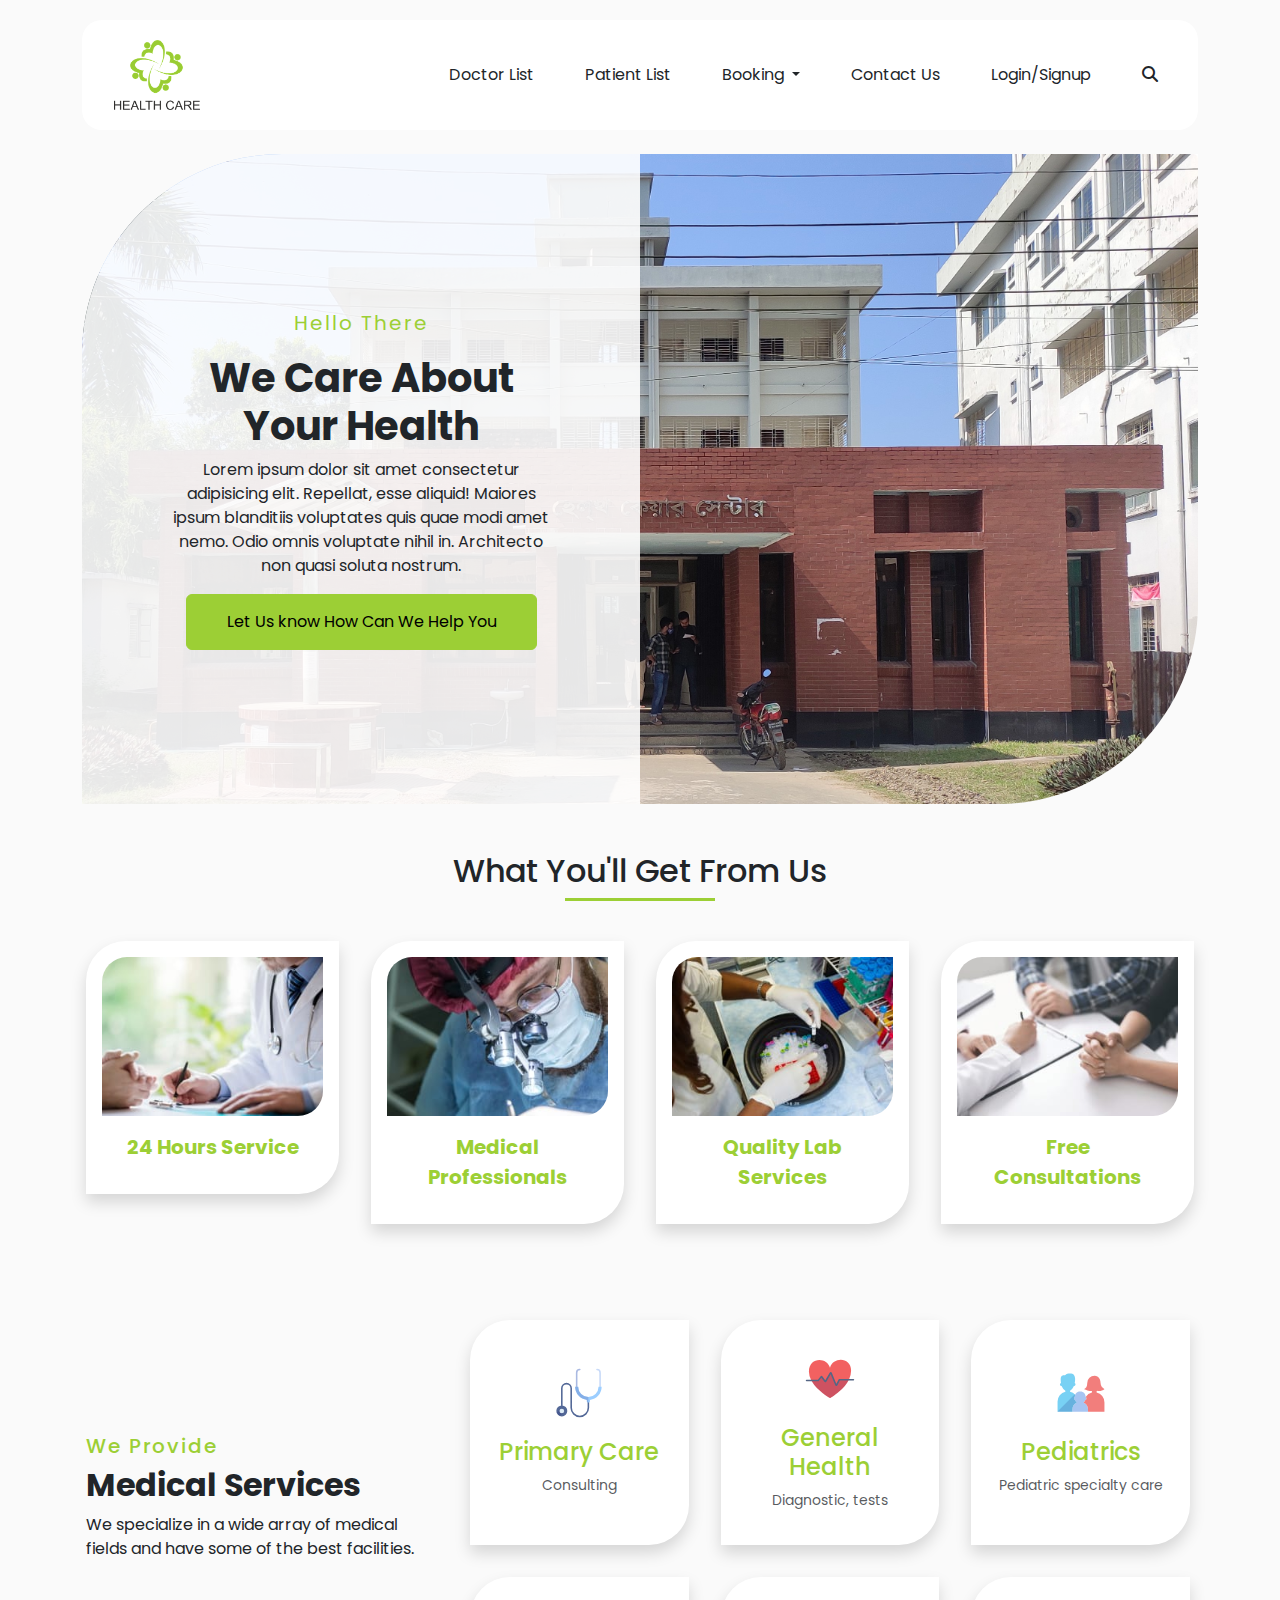
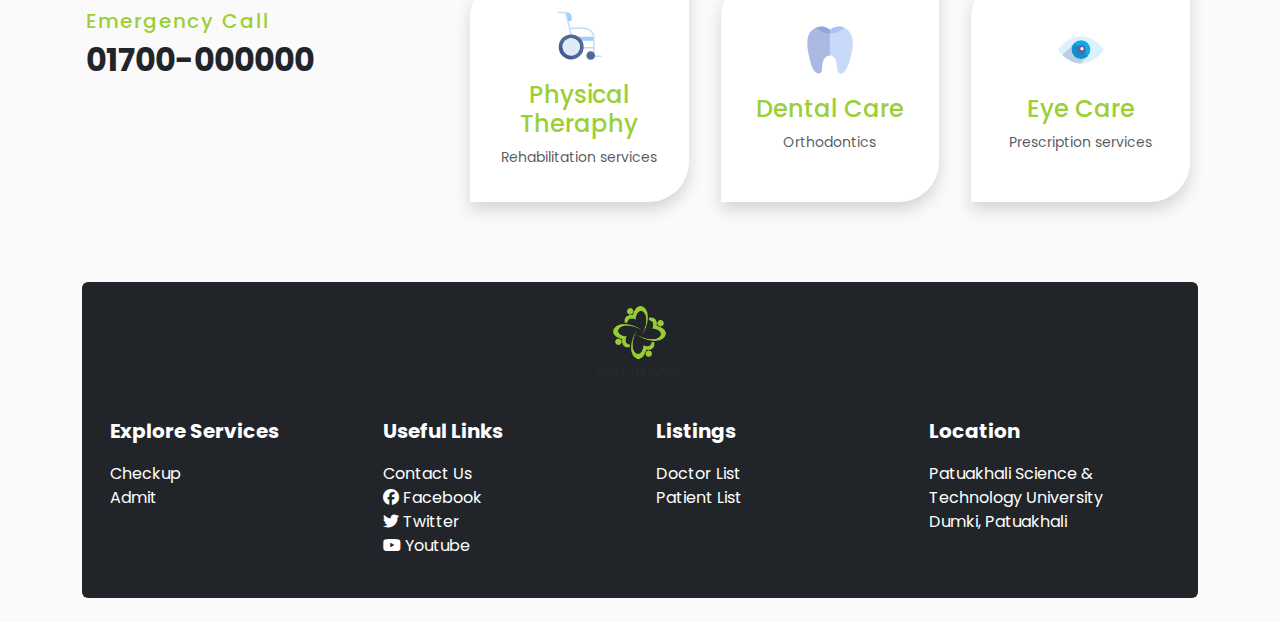
<file: index.html>
<!doctype html>
<html lang="en">
  <head>
    <!-- Required meta tags -->
    <meta charset="utf-8">
    <meta name="viewport" content="width=device-width, initial-scale=1">

    <!-- Bootstrap CSS -->
    <link href="https://cdn.jsdelivr.net/npm/bootstrap@5.1.3/dist/css/bootstrap.min.css" rel="stylesheet">

    <!-- google fonts -->
    <link href="https://fonts.googleapis.com/css2?family=Poppins:wght@400;500;600;700;800;900&display=swap" rel="stylesheet">

    <!-- fontawesome -->
    <link rel="stylesheet" href="https://cdnjs.cloudflare.com/ajax/libs/font-awesome/6.1.1/css/all.min.css">

    <!-- style css -->
    <link rel="stylesheet" href="css/style.css">

    <title>Hello, world!</title>
  </head>
  <body>
    

    <!-- topbar -->
    <section class="topBar">
        <div class="container">
            <nav class="navbar navbar-expand-lg navbar-light bg-transparent">
                <div class="container-fluid">
                  <a class="navbar-brand" href="index.html">
                    <img src="img/logo.png" class="img-fluid logo" alt="">
                  </a>
                  <button class="navbar-toggler" type="button" data-bs-toggle="collapse" data-bs-target="#navbarSupportedContent" aria-controls="navbarSupportedContent" aria-expanded="false" aria-label="Toggle navigation">
                    <span class="navbar-toggler-icon"></span>
                  </button>
                  <div class="collapse navbar-collapse" id="navbarSupportedContent">
                    <ul class="navbar-nav ms-auto mb-2 mb-lg-0">
                      
                      <li class="nav-item">
                        <a class="nav-link text-dark" href="dr-list.php">
                            Doctor List
                        </a>
                      </li>
                      <li class="nav-item">
                        <a class="nav-link text-dark" href="patient-list.php">
                            Patient List
                        </a>
                      </li>
                      <li class="nav-item dropdown">
                        <a class="nav-link dropdown-toggle text-dark" href="#" id="navbarDropdown" role="button" data-bs-toggle="dropdown" aria-expanded="false">
                          Booking
                        </a>
                        <ul class="dropdown-menu" aria-labelledby="navbarDropdown">
                          <li><a class="dropdown-item" href="checkup.html">Regular Checkup</a></li>
                          <li><a class="dropdown-item" href="admit.html">Admit</a></li>
                        </ul>
                      </li>
                      <li class="nav-item">
                        <a class="nav-link text-dark" href="contact.html">
                         Contact Us
                        </a>
                      </li>
                      <li class="nav-item">
                        <a class="nav-link text-dark" href="login-signup.html">
                         Login/Signup
                        </a>
                      </li>
                      <li class="nav-item">
                        <a class="nav-link text-dark" href="search.html">
                         <i class="fa fa-search"></i>
                        </a>
                      </li>
                    </ul>
                  </div>
                </div>
              </nav>
        </div>
    </section>
    <!-- topbar -->


    <!-- hero -->
    <section class="hero py-4">
        <div class="container">
            <div class="card border-0 hc-card position-relative">
                <img src="img/hc.jpg" class="img-fluid card-img-top" alt="">
                <div class="card-body">
                    <p class="ls-2 fs-20 text-success">Hello There</p>
                    <h1 class="fw-bold">
                        We Care About Your Health
                    </h1>
                    <p>
                        Lorem ipsum dolor sit amet consectetur adipisicing elit. Repellat, esse aliquid! Maiores ipsum blanditiis voluptates quis quae modi amet nemo. Odio omnis voluptate nihil in. Architecto non quasi soluta nostrum.
                    </p>
                    <a href="" class="btn btn-success">
                        Let Us know How Can We Help You
                    </a>
                </div>
            </div>
        </div>
    </section>
    <!-- hero -->

    <!-- get -->
    <section class="get py-4">
        <div class="container">
            <div class="text-center">
                <h2>
                    What You'll Get From Us
                </h2>
                <div class="line"></div>

                <div class="row mt-4">
                    <div class="col-md-3 col-6 p-3">
                        <div class="card border-0 shadow rounded">
                            <div class="card-body">
                                <img src="img/s1.jpg" class="img-fluid" alt="">
                                <div class="p-3">
                                    <div class="text-success fw-bold fs-20">
                                        24 Hours Service
                                    </div>
                                </div>
                            </div>
                        </div>
                    </div>
                    <div class="col-md-3 col-6 p-3">
                        <div class="card border-0 shadow rounded">
                            <div class="card-body">
                                <img src="img/s2.jpg" class="img-fluid" alt="">
                                <div class="p-3">
                                    <div class="text-success fw-bold fs-20">
                                        Medical Professionals
                                    </div>
                                </div>
                            </div>
                        </div>
                    </div>
                    <div class="col-md-3 col-6 p-3">
                        <div class="card border-0 shadow rounded">
                            <div class="card-body">
                                <img src="img/s3.jpg" class="img-fluid" alt="">
                                <div class="p-3">
                                    <div class="text-success fw-bold fs-20">
                                        Quality Lab Services
                                    </div>
                                </div>
                            </div>
                        </div>
                    </div>
                    <div class="col-md-3 col-6 p-3">
                        <div class="card border-0 shadow rounded">
                            <div class="card-body">
                                <img src="img/s4.jpg" class="img-fluid" alt="">
                                <div class="p-3">
                                    <div class="text-success fw-bold fs-20">
                                        Free Consultations
                                    </div>
                                </div>
                            </div>
                        </div>
                    </div>
                </div>
            </div>
        </div>
    </section>
    <!-- get -->

    <!-- we offer -->
    <section class="weOffer py-4">
        <div class="container">
            <div class="row">
                <div class="col-md-4 p-3 m-auto">
                    <h3 class="ls-2 text-success fs-20">We Provide</h3>
                    <h2 class="fw-bold">Medical Services</h2>
                    <p>
                        We specialize in a wide array of medical fields and have some of the best facilities.
                    </p>

                    <div class="mt-5">
                        <h3 class="ls-2 text-success fs-20">Emergency Call</h3>
                        <a href="tel:01700-000000" class="text-dark text-decoration-none">
                            <h2 class="fw-bold">01700-000000</h2>
                        </a>
                    </div>
                </div>
                <div class="col-md-8 p-3 m-auto">
                    <div class="row">
                        <div class="col-md-4 p-3">
                            <div class="card border-0 shadow rounded h-100">
                                <div class="card-body p-4">
                                    <div class="text-center">
                                        <svg xmlns="http://www.w3.org/2000/svg" viewBox="0 0 64 64"><path data-name="layer2" d="M33 63a12.013 12.013 0 01-12-12V26a5 5 0 00-10 0v22a1 1 0 01-2 0V26a7 7 0 0114 0v25a10 10 0 0020 0v-7a1 1 0 012 0v7a12.013 12.013 0 01-12 12z" fill="#536897"></path><path data-name="layer4" d="M59 25a1 1 0 01-1-1V6a3 3 0 00-3-3 1 1 0 010-2 5.006 5.006 0 015 5v18a1 1 0 01-1 1zm-30 0a1 1 0 01-1-1V6a5.006 5.006 0 015-5 1 1 0 010 2 3 3 0 00-3 3v18a1 1 0 01-1 1z" fill="#c8daf8"></path><path d="M29 25a1 1 0 01-1-1V6a5.006 5.006 0 015-5 1 1 0 010 2 3 3 0 00-3 3v18a1 1 0 01-1 1z" fill="#000064" data-name="opacity" opacity=".15"></path><path data-name="layer3" d="M27 24h4a13 13 0 0026 0h4a17.018 17.018 0 01-15 16.872V43a1 1 0 01-1 1h-2a1 1 0 01-1-1v-2.128A17.018 17.018 0 0127 24z" fill="#9cceff"></path><circle data-name="layer2" cx="10" cy="55" r="7" fill="#536897"></circle><path data-name="opacity" d="M31 24h-4a17.018 17.018 0 0015 16.872V43a1 1 0 001 1h1v-7a13.015 13.015 0 01-13-13zM7.878 52.879l-4.467 4.466a7.009 7.009 0 004.243 4.244l4.467-4.468z" fill="#000064" opacity=".15"></path><circle data-name="layer1" cx="10" cy="55" r="3" fill="#dcebf5"></circle></svg>

                                        <a href="" class="text-success">
                                            <h4 class="text-success">Primary Care</h4>
                                        </a>
                                        <p class="fs-14 text-muted mb-0">
                                            Consulting
                                        </p>
                                    </div>
                                </div>
                            </div>
                        </div>


                        <div class="col-md-4 p-3">
                            <div class="card border-0 shadow rounded h-100">
                                <div class="card-body p-4">
                                    <div class="text-center">
                                        <svg xmlns="http://www.w3.org/2000/svg" viewBox="0 0 64 64"><path data-name="layer2" d="M54.132 36.483c-7.756 12.074-22.054 20.059-22.054 20.059s-13.86-7.7-21.748-19.034l-2.429-4a23.93 23.93 0 01-2.9-11c0-18.961 23-19 27-5 4-14 27-14 27 4a25.552 25.552 0 01-2.644 11z" fill="#f26161"></path><path data-name="layer1" d="M62 32H44.309c-.569 0-1.083.07-1.342.581l-2.879 5.636-5.778-14.095a1.524 1.524 0 00-1.283-.957 1.493 1.493 0 00-1.4.726l-5.712 9.785-3.715-5.21a1.489 1.489 0 00-1.179-.63c-.472-.016-.915.438-1.213.809L16.519 33H2a1 1 0 000 2h14.76c.457 0 .884-.452 1.17-.81l3.024-3.9 3.783 5.234a1.454 1.454 0 001.289.6 1.513 1.513 0 001.227-.759l5.592-9.595 5.812 14.213A1.547 1.547 0 0039.99 41h.057a1.364 1.364 0 001.339-.682L44.617 34H62a1 1 0 000-2z" fill="#556685"></path><path data-name="opacity" d="M10.33 37.508c7.888 11.338 21.748 19.034 21.748 19.034s14.3-7.985 22.054-20.059L55.521 34h-10.9l-3.231 6.318a1.364 1.364 0 01-1.343.682h-.057a1.547 1.547 0 01-1.333-1.024l-5.811-14.213-5.592 9.595a1.513 1.513 0 01-1.227.759 1.454 1.454 0 01-1.289-.6l-3.783-5.234-3.024 3.9c-.287.358-.713.81-1.17.81H8.808z" fill="#000064" opacity=".15"></path></svg>

                                        <a href="" class="text-success">
                                            <h4 class="text-success">General Health</h4>
                                        </a>
                                        <p class="fs-14 text-muted mb-0">
                                            Diagnostic, tests
                                        </p>
                                    </div>
                                </div>
                            </div>
                        </div>


                        <div class="col-md-4 p-3">
                            <div class="card border-0 shadow rounded h-100">
                                <div class="card-body p-4">
                                    <div class="text-center">
                                        <svg xmlns="http://www.w3.org/2000/svg" viewBox="0 0 64 64"><path data-name="layer3" d="M35.282 44.29a7.783 7.783 0 002.287-3.355A1.976 1.976 0 0039 39a2.014 2.014 0 00-.961-1.734C37.835 33.192 35.886 30 31 30s-6.835 3.192-7.039 7.266A2.014 2.014 0 0023 39a1.976 1.976 0 001.431 1.935 7.783 7.783 0 002.287 3.355A10.021 10.021 0 0021 53.308V56h20v-2.692a10.021 10.021 0 00-5.718-9.018z" fill="#a7c5f2"></path><path data-name="layer2" d="M26.718 44.29a7.783 7.783 0 01-2.287-3.355A1.976 1.976 0 0123 39a2.014 2.014 0 01.961-1.734 10.629 10.629 0 01.581-3.072A13.036 13.036 0 0018 30.363v-1.312a8.819 8.819 0 004.038-4.4 17.382 17.382 0 00.77-1.672c.064.006.126.02.191.02a1.993 1.993 0 00.967-3.74c.826-3.617.927-7.734-.967-10.26-1.7-2.263-8.45-2.55-11 0-1 1-6-1-6 5a39.592 39.592 0 00.336 5.121A2 2 0 007 23c.062 0 .121-.013.183-.019a5.658 5.658 0 00.641 1.339l.015.018A8.918 8.918 0 0012 29.043v1.323A13.041 13.041 0 002 43v13h19v-2.692a10.021 10.021 0 015.718-9.018z" fill="#78d1f4"></path><path data-name="layer1" d="M52 31.366V29.3c.2-.094.385-.2.571-.312h.009c2.381.988 7.259.037 9.32-1.9a.1.1 0 00-.022-.158A9.541 9.541 0 0157 19c0-3.922-1.923-8.806-7.653-8.994A9.193 9.193 0 0040 19.056c-.015 4.795-1.877 6.813-3.8 7.842a.1.1 0 00.018.176c2.8.973 4.712 2.4 9.784 2.43v1.866a13.074 13.074 0 00-7.975 5.685c0 .07.013.14.017.211A2.014 2.014 0 0139 39a1.976 1.976 0 01-1.431 1.935 7.783 7.783 0 01-2.287 3.355A10.021 10.021 0 0141 53.308V56h21V44a13.041 13.041 0 00-10-12.634z" fill="#f27e7c"></path><path data-name="opacity" d="M21 53.308a10.021 10.021 0 015.718-9.018 7.783 7.783 0 01-2.287-3.355A1.976 1.976 0 0123 39a2.014 2.014 0 01.961-1.734 10.629 10.629 0 01.581-3.072c-.144-.156-.3-.3-.451-.453L2 55.823V56h19z" fill="#000064" opacity=".15"></path></svg>
                                        <a href="" class="text-success">
                                            <h4 class="text-success">Pediatrics</h4>
                                        </a>
                                        <p class="fs-14 text-muted mb-0">
                                            Pediatric specialty care​
                                        </p>
                                    </div>
                                </div>
                            </div>
                        </div>



                        <div class="col-md-4 p-3">
                            <div class="card border-0 shadow rounded h-100">
                                <div class="card-body p-4">
                                    <div class="text-center">
                                        <svg xmlns="http://www.w3.org/2000/svg" viewBox="0 0 64 64"><path data-name="layer4" d="M17.75 13h2.158a3 3 0 002.91-3.727l-.871-3.485A5 5 0 0017.1 2H15zM51 38H35.859l-4.53-5H51v5z" fill="#9cceff"></path><path data-name="layer3" d="M22 31a1 1 0 01-.969-.758L14.219 3H6a1 1 0 010-2h9.781l7.189 28.758A1 1 0 0122 31zm38 28h-8.1a1 1 0 110-2H60a1 1 0 010 2z" fill="#c8daf8"></path><path data-name="layer3" d="M51 55.017a1 1 0 01-1-1V34a11.012 11.012 0 00-11-11H20a1 1 0 010-2h19a13.015 13.015 0 0113 13v20.017a1 1 0 01-1 1z" fill="#c8daf8"></path><path data-name="layer3" d="M51 48H38a1 1 0 010-2h13a1 1 0 010 2z" fill="#c8daf8"></path><path data-name="layer2" d="M22 30a16 16 0 1016 16 16 16 0 00-16-16zm0 27a11 11 0 1111-11 11 11 0 01-11 11z" fill="#536897"></path><path data-name="layer1" d="M22 57a11 11 0 1111-11 11 11 0 01-11 11z" fill="#dcebf5"></path><circle data-name="layer2" cx="47" cy="57" r="5.5" fill="#536897"></circle><path data-name="layer1" d="M14.222 53.778a11 11 0 1115.557 0 11 11 0 01-15.557 0z" fill="#dcebf5"></path><path data-name="opacity" d="M29.777 53.777a11 11 0 11-15.554-15.554l-8.2 8.2a15.979 15.979 0 0015.555 15.556l8.2-8.2z" fill="#000064" opacity=".15"></path></svg>

                                        <a href="" class="text-success">
                                            <h4 class="text-success">Physical Theraphy</h4>
                                        </a>
                                        <p class="fs-14 text-muted mb-0">
                                            Rehabilitation services
                                        </p>
                                    </div>
                                </div>
                            </div>
                        </div>



                        <div class="col-md-4 p-3">
                            <div class="card border-0 shadow rounded h-100">
                                <div class="card-body p-4">
                                    <div class="text-center">
                                        <svg xmlns="http://www.w3.org/2000/svg" viewBox="0 0 64 64"><path data-name="layer2" d="M56.637 8.612C49.817-.1 40.1.661 31.905 6.03c-3.752-2.619-7.911-5.1-14.758-3.5C5.432 5.282 3 13.981 3 24.213 3 29.886 4.832 38.8 7.071 47.919S13.567 62 17.536 62 22 57.546 22 54c0-4 1-15 10-15 6.921 0 9 9 9 15 0 5.731 2 8 5.865 8C54.295 62 58.982 39.673 60 34s3.455-16.676-3.363-25.388z" fill="#c8daf8"></path><path data-name="layer1" d="M31.905 11.024a24.924 24.924 0 0018.078-7.741C44.234.766 37.693 2.238 31.905 6.03c-3.752-2.619-7.911-5.1-14.758-3.5a23.381 23.381 0 00-3.108.972 24.919 24.919 0 0017.866 7.522z" fill="#a7c5f2"></path><path data-name="opacity" d="M17.148 2.534C5.432 5.282 3 13.981 3 24.213 3 29.886 4.832 38.8 7.071 47.919S13.567 62 17.536 62 22 57.546 22 54c0-3.985 1-14.918 9.905-15V6.03C28.153 3.411 23.994.928 17.148 2.534z" fill="#000064" opacity=".15"></path></svg>

                                        <a href="" class="text-success">
                                            <h4 class="text-success">Dental Care</h4>
                                        </a>
                                        <p class="fs-14 text-muted mb-0">
                                            Orthodontics
                                        </p>
                                    </div>
                                </div>
                            </div>
                        </div>


                        <div class="col-md-4 p-3">
                            <div class="card border-0 shadow rounded h-100">
                                <div class="card-body p-4">
                                    <div class="text-center">
                                        <svg xmlns="http://www.w3.org/2000/svg" viewBox="0 0 64 64"><path data-name="layer4" d="M32 14.484C14.792 14.484 2.5 32 2.5 32S14.792 49.516 32 49.516 61.5 32 61.5 32 49.209 14.484 32 14.484z" fill="#dcf2fa"></path><circle data-name="layer3" cx="32" cy="31.512" r="12" fill="#12a8e9"></circle><path data-name="opacity" d="M8.2 38.422c5.031 4.823 13.065 10.654 22.74 11.061l9.6-9.6-17.1-16.773z" fill="#000064" opacity=".15"></path><circle data-name="layer2" cx="32" cy="31.512" r="6" fill="#566b97"></circle><circle data-name="layer1" cx="33.2" cy="30.311" r="2" fill="#fff"></circle></svg>

                                        <a href="" class="text-success">
                                            <h4 class="text-success">Eye Care</h4>
                                        </a>
                                        <p class="fs-14 text-muted mb-0">
                                            Prescription services​
                                        </p>
                                    </div>
                                </div>
                            </div>
                        </div>
                    </div>
                </div>
            </div>
        </div>
    </section>
    <!-- we offer -->

    <!-- footer  -->
    <section class="footer py-4">
        <div class="container">
            <div class="card border-0 bg-dark">
                <div class="card-body p-4">
                    <div class="text-center">
                        <a href="" class="">
                            <img src="img/logo.png" class="img-fluid logo" alt="">
                        </a>
                    </div>
                    <div class="row mt-4">
                        <div class="col-md-3 p-3">
                            <p class="fs-20 text-white fw-bold">
                                Explore Services
                            </p>
                            <ul class="list-unstyled m-0 p-0">
                                <li>
                                    <a href="" class="text-white">
                                        Checkup
                                    </a>
                                </li>
                                <li>
                                    <a href="" class="text-white">
                                        Admit
                                    </a>
                                </li>
                            </ul>
                        </div>
                        <div class="col-md-3 p-3">
                            <p class="fs-20 text-white fw-bold">
                                Useful Links
                            </p>
                            <ul class="list-unstyled m-0 p-0">
                                <li>
                                    <a href="" class="text-white">
                                        Contact Us
                                    </a>
                                </li>
                                <li>
                                    <a href="" class="text-white">
                                       <i class="fab fa-facebook"></i> Facebook
                                    </a>
                                </li>
                                <li>
                                    <a href="" class="text-white">
                                       <i class="fab fa-twitter"></i> Twitter
                                    </a>
                                </li>
                                <li>
                                    <a href="" class="text-white">
                                      <i class="fab fa-youtube"></i>  Youtube
                                    </a>
                                </li>
                            </ul>
                        </div>
                        <div class="col-md-3 p-3">
                            <p class="fs-20 text-white fw-bold">
                                Listings
                            </p>
                            <ul class="list-unstyled m-0 p-0">
                                <li>
                                    <a href="" class="text-white">
                                        Doctor List
                                    </a>
                                </li>
                                <li>
                                    <a href="" class="text-white">
                                        Patient List
                                    </a>
                                </li>
                            </ul>
                        </div>
                        <div class="col-md-3 p-3">
                            <p class="fs-20 text-white fw-bold">
                                Location
                            </p>
                            <ul class="list-unstyled m-0 p-0">
                                <li class="text-white">
                                    Patuakhali Science & Technology University
                                </li>
                                <li class="text-white">
                                   Dumki, Patuakhali
                                </li>
                            </ul>
                        </div>
                        
                    </div>
                </div>
            </div>
        </div>
    </section>
    <!-- footer  -->


    <!-- jQuery -->
    <script src="https://code.jquery.com/jquery-3.6.0.min.js"></script>

    <!-- Bootstrap Bundle with Popper -->
    <script src="https://cdn.jsdelivr.net/npm/bootstrap@5.1.3/dist/js/bootstrap.bundle.min.js"></script>

    <!-- main js -->
    <script src="js/main.js"></script>
  </body>
</html>
</file>
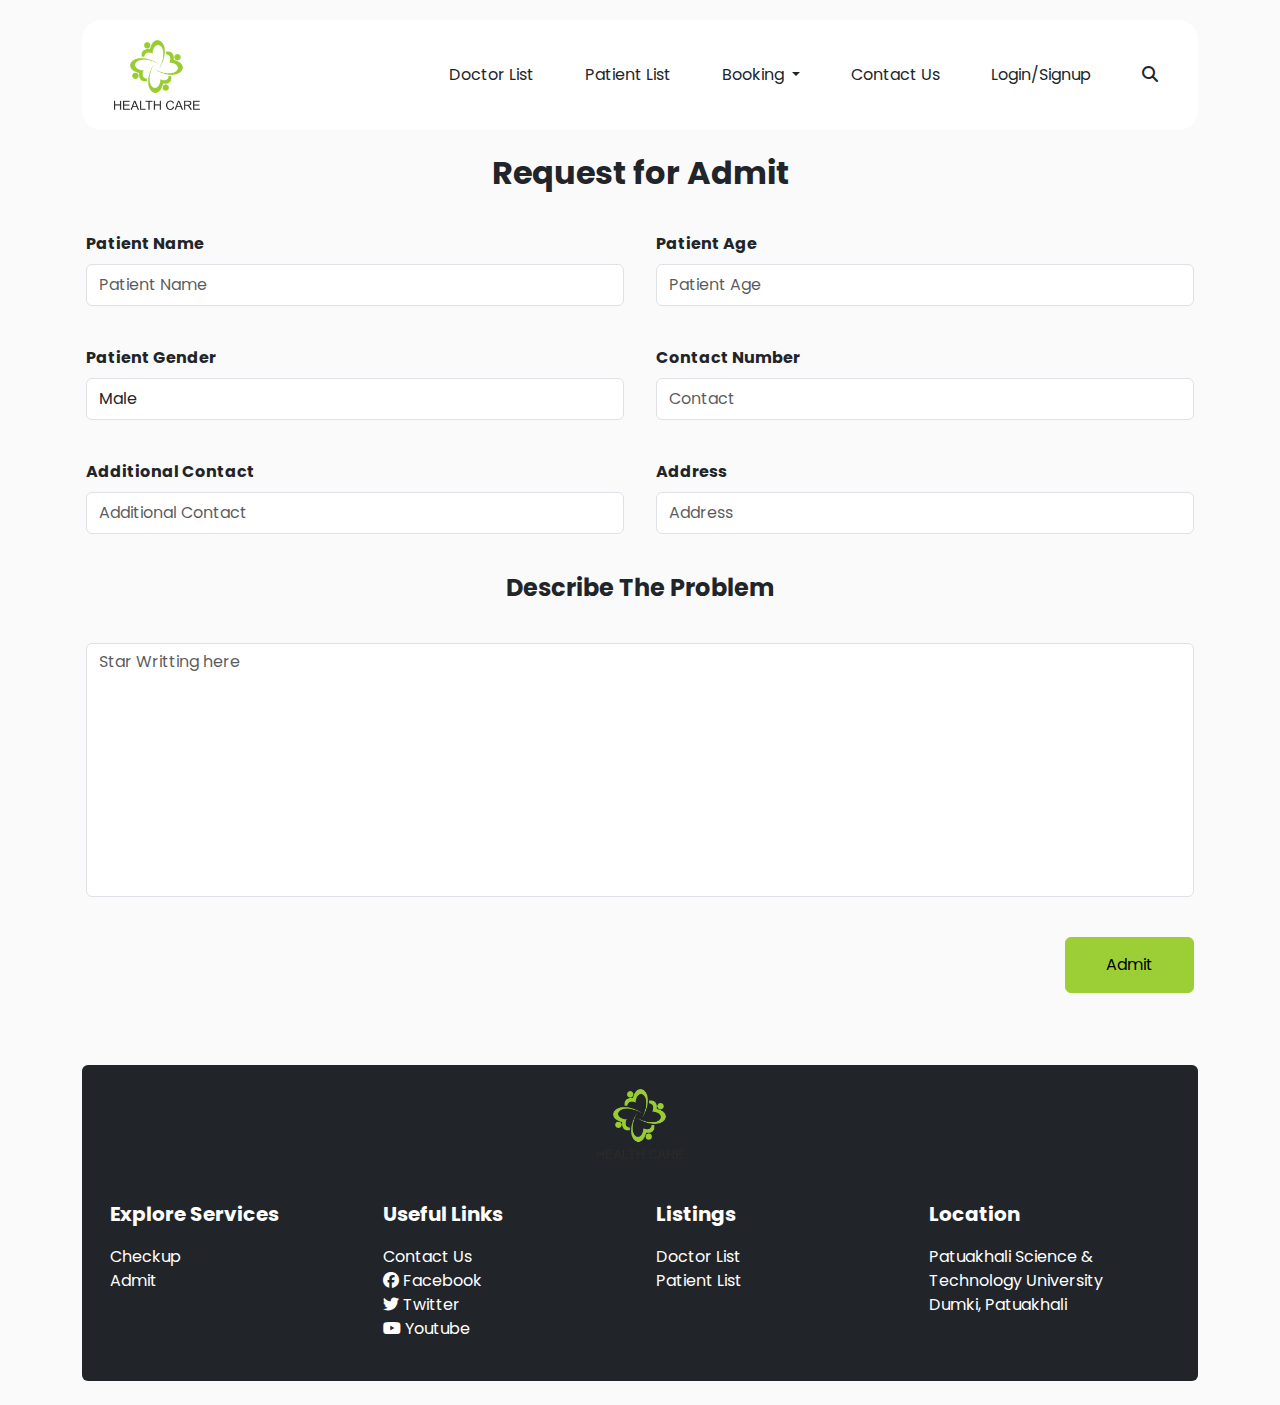
<file: admit.html>
<!doctype html>
<html lang="en">
  <head>
    <!-- Required meta tags -->
    <meta charset="utf-8">
    <meta name="viewport" content="width=device-width, initial-scale=1">

    <!-- Bootstrap CSS -->
    <link href="https://cdn.jsdelivr.net/npm/bootstrap@5.1.3/dist/css/bootstrap.min.css" rel="stylesheet">

    <!-- google fonts -->
    <link href="https://fonts.googleapis.com/css2?family=Poppins:wght@400;500;600;700;800;900&display=swap" rel="stylesheet">

    <!-- fontawesome -->
    <link rel="stylesheet" href="https://cdnjs.cloudflare.com/ajax/libs/font-awesome/6.1.1/css/all.min.css">

    <!-- style css -->
    <link rel="stylesheet" href="css/style.css">

    <title>Hello, world!</title>
  </head>
  <body>
    

    <!-- topbar -->
    <section class="topBar">
        <div class="container">
            <nav class="navbar navbar-expand-lg navbar-light bg-transparent">
                <div class="container-fluid">
                  <a class="navbar-brand" href="index.html">
                    <img src="img/logo.png" class="img-fluid logo" alt="">
                  </a>
                  <button class="navbar-toggler" type="button" data-bs-toggle="collapse" data-bs-target="#navbarSupportedContent" aria-controls="navbarSupportedContent" aria-expanded="false" aria-label="Toggle navigation">
                    <span class="navbar-toggler-icon"></span>
                  </button>
                  <div class="collapse navbar-collapse" id="navbarSupportedContent">
                    <ul class="navbar-nav ms-auto mb-2 mb-lg-0">
                      
                      <li class="nav-item">
                        <a class="nav-link text-dark" href="dr-list.php">
                            Doctor List
                        </a>
                      </li>
                      <li class="nav-item">
                        <a class="nav-link text-dark" href="patient-list.php">
                            Patient List
                        </a>
                      </li>
                      <li class="nav-item dropdown">
                        <a class="nav-link dropdown-toggle text-dark" href="#" id="navbarDropdown" role="button" data-bs-toggle="dropdown" aria-expanded="false">
                          Booking
                        </a>
                        <ul class="dropdown-menu" aria-labelledby="navbarDropdown">
                          <li><a class="dropdown-item" href="checkup.htmls">Regular Checkup</a></li>
                          <li><a class="dropdown-item" href="admit.html">Admit</a></li>
                        </ul>
                      </li>
                      <li class="nav-item">
                        <a class="nav-link text-dark" href="contact.html">
                         Contact Us
                        </a>
                      </li>
                      <li class="nav-item">
                        <a class="nav-link text-dark" href="login-signup.html">
                         Login/Signup
                        </a>
                      </li>
                      <li class="nav-item">
                        <a class="nav-link text-dark" href="search.html">
                         <i class="fa fa-search"></i>
                        </a>
                      </li>
                    </ul>
                  </div>
                </div>
              </nav>
        </div>
    </section>
    <!-- topbar -->

    <!-- checkup -->
    <section class="checkup py-4">
        <div class="container">
            <div class="text-center">
                <h2 class="fw-bold">
                    Request for Admit
                </h2>
            </div>
            <form action="php/admit.php" method="post" class="mt-4">
                <div class="row">
                    <div class="col-md-6 p-3">
                        <div class="form-item">
                            <label for="" class="fw-bold">
                                Patient Name
                            </label>
                            <input type="text" class="form-control my-2 py-2" placeholder="Patient Name" name="name" id="">
                        </div>
                    </div>
                    <div class="col-md-6 p-3">
                        <div class="form-item">
                            <label for="" class="fw-bold">
                                Patient Age
                            </label>
                            <input type="text" class="form-control my-2 py-2" placeholder="Patient Age" name="age" id="">
                        </div>
                    </div>
                    <div class="col-md-6 p-3">
                        <div class="form-item">
                            <label for="" class="fw-bold">
                                Patient Gender
                            </label>
                            <select name="gender" id="" class="form-control my-2 py-2">
                                <option value="male">Male</option>
                                <option value="female">Female</option>
                                <option value="other">Other</option>
                            </select>
                        </div>
                    </div>
                    <div class="col-md-6 p-3">
                        <div class="form-item">
                            <label for="" class="fw-bold">
                                Contact Number
                            </label>
                            <input type="text" class="form-control my-2 py-2" placeholder="Contact" name="contact" id="">
                        </div>
                    </div>
                    <div class="col-md-6 p-3">
                        <div class="form-item">
                            <label for="" class="fw-bold">
                                Additional Contact
                            </label>
                            <input type="text" class="form-control my-2 py-2" placeholder="Additional Contact" name="a_contact" id="">
                        </div>
                    </div>
                    <div class="col-md-6 p-3">
                        <div class="form-item">
                            <label for="" class="fw-bold">
                                Address
                            </label>
                            <input type="text" class="form-control my-2 py-2" placeholder="Address" name="address" id="">
                        </div>
                    </div>
                    
                    <div class="col-12 p-3">
                        <div class="text-center">
                            <h4 class="fw-bold text-center">
                                Describe The Problem
                            </h4>
                        </div>
                    </div>
                    <div class="col-12 p-3">
                        <textarea name="problem" class="form-control" placeholder="Star Writting here" id="" cols="30" rows="10"></textarea>
                    </div>
                    <div class="col-12 py-4 px-3">
                        <div class="text-end">
                            <button class="btn btn-success" name="AddAdmit">
                                Admit
                            </button>
                        </div>
                    </div>
                </div>
            </form>
        </div>
    </section>
    <!-- checkup -->

    <!-- footer  -->
    <section class="footer py-4">
        <div class="container">
            <div class="card border-0 bg-dark">
                <div class="card-body p-4">
                    <div class="text-center">
                        <a href="" class="">
                            <img src="img/logo.png" class="img-fluid logo" alt="">
                        </a>
                    </div>
                    <div class="row mt-4">
                        <div class="col-md-3 p-3">
                            <p class="fs-20 text-white fw-bold">
                                Explore Services
                            </p>
                            <ul class="list-unstyled m-0 p-0">
                                <li>
                                    <a href="" class="text-white">
                                        Checkup
                                    </a>
                                </li>
                                <li>
                                    <a href="" class="text-white">
                                        Admit
                                    </a>
                                </li>
                            </ul>
                        </div>
                        <div class="col-md-3 p-3">
                            <p class="fs-20 text-white fw-bold">
                                Useful Links
                            </p>
                            <ul class="list-unstyled m-0 p-0">
                                <li>
                                    <a href="" class="text-white">
                                        Contact Us
                                    </a>
                                </li>
                                <li>
                                    <a href="" class="text-white">
                                       <i class="fab fa-facebook"></i> Facebook
                                    </a>
                                </li>
                                <li>
                                    <a href="" class="text-white">
                                       <i class="fab fa-twitter"></i> Twitter
                                    </a>
                                </li>
                                <li>
                                    <a href="" class="text-white">
                                      <i class="fab fa-youtube"></i>  Youtube
                                    </a>
                                </li>
                            </ul>
                        </div>
                        <div class="col-md-3 p-3">
                            <p class="fs-20 text-white fw-bold">
                                Listings
                            </p>
                            <ul class="list-unstyled m-0 p-0">
                                <li>
                                    <a href="" class="text-white">
                                        Doctor List
                                    </a>
                                </li>
                                <li>
                                    <a href="" class="text-white">
                                        Patient List
                                    </a>
                                </li>
                            </ul>
                        </div>
                        <div class="col-md-3 p-3">
                            <p class="fs-20 text-white fw-bold">
                                Location
                            </p>
                            <ul class="list-unstyled m-0 p-0">
                                <li class="text-white">
                                    Patuakhali Science & Technology University
                                </li>
                                <li class="text-white">
                                   Dumki, Patuakhali
                                </li>
                            </ul>
                        </div>
                        
                    </div>
                </div>
            </div>
        </div>
    </section>
    <!-- footer  -->


    <!-- jQuery -->
    <script src="https://code.jquery.com/jquery-3.6.0.min.js"></script>

    <!-- Bootstrap Bundle with Popper -->
    <script src="https://cdn.jsdelivr.net/npm/bootstrap@5.1.3/dist/js/bootstrap.bundle.min.js"></script>

    <!-- main js -->
    <script src="js/main.js"></script>
  </body>
</html>
</file>
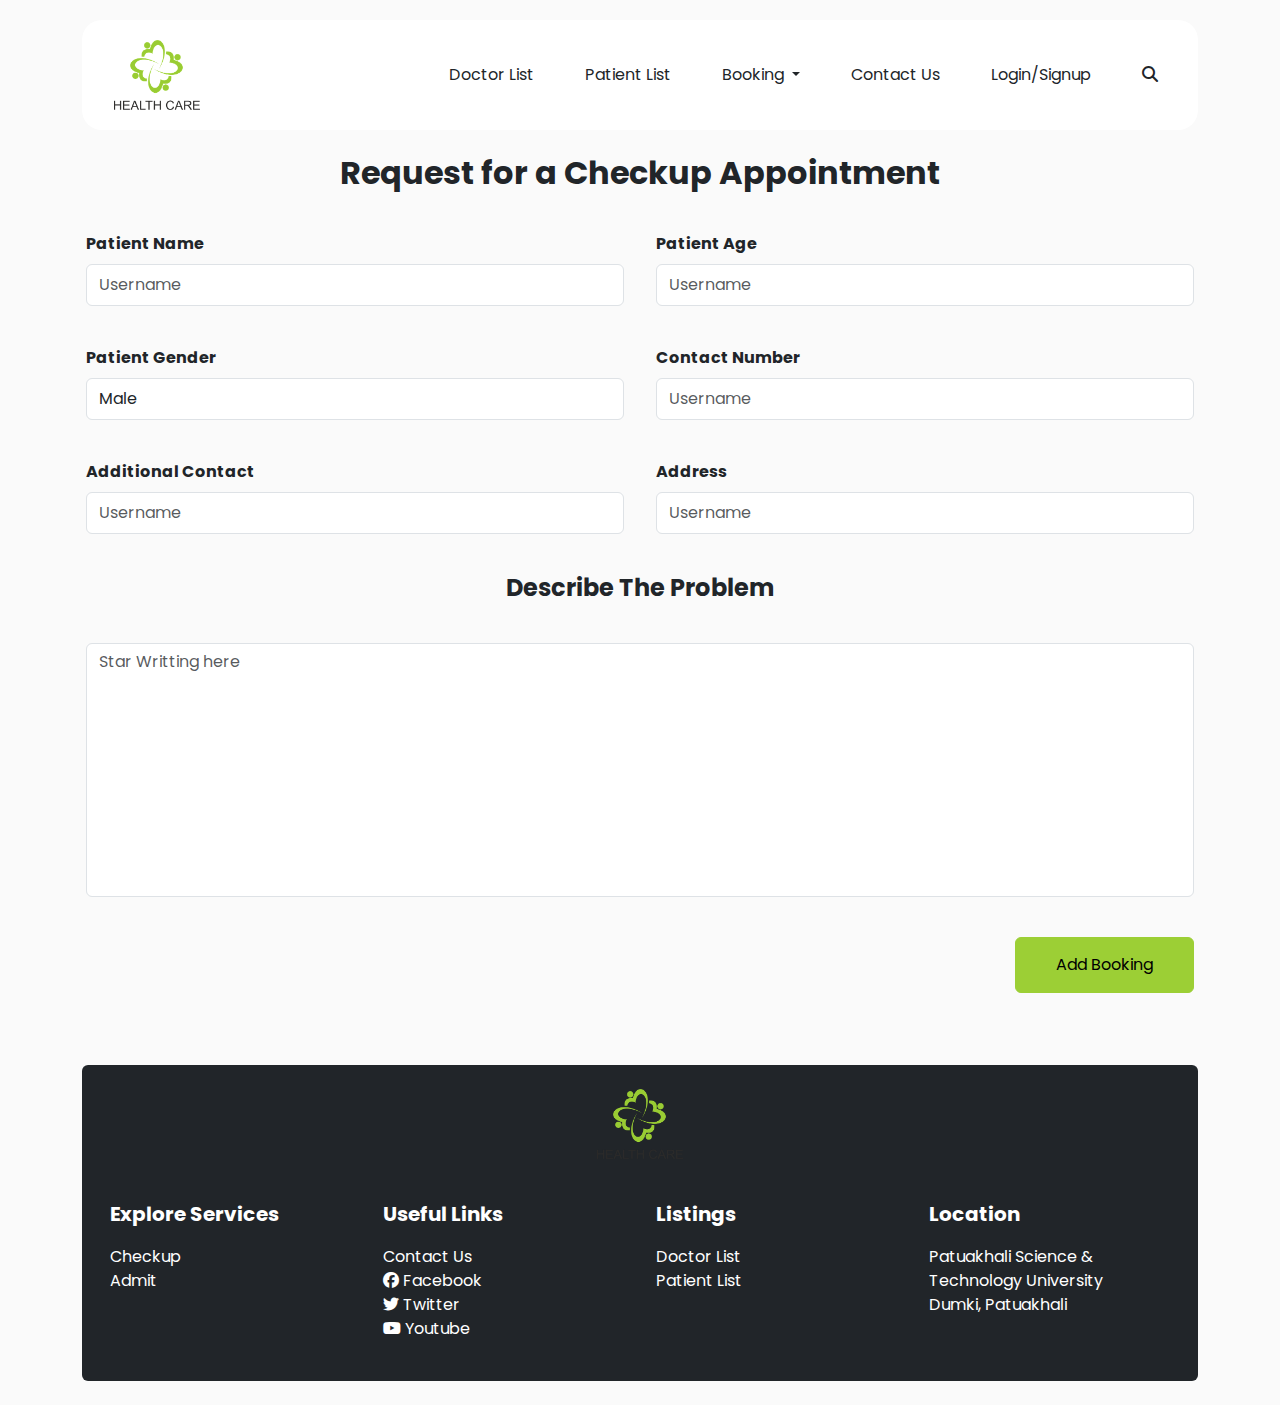
<file: checkup.html>
<!doctype html>
<html lang="en">
  <head>
    <!-- Required meta tags -->
    <meta charset="utf-8">
    <meta name="viewport" content="width=device-width, initial-scale=1">

    <!-- Bootstrap CSS -->
    <link href="https://cdn.jsdelivr.net/npm/bootstrap@5.1.3/dist/css/bootstrap.min.css" rel="stylesheet">

    <!-- google fonts -->
    <link href="https://fonts.googleapis.com/css2?family=Poppins:wght@400;500;600;700;800;900&display=swap" rel="stylesheet">

    <!-- fontawesome -->
    <link rel="stylesheet" href="https://cdnjs.cloudflare.com/ajax/libs/font-awesome/6.1.1/css/all.min.css">

    <!-- style css -->
    <link rel="stylesheet" href="css/style.css">

    <title>Hello, world!</title>
  </head>
  <body>
    

    <!-- topbar -->
    <section class="topBar">
        <div class="container">
            <nav class="navbar navbar-expand-lg navbar-light bg-transparent">
                <div class="container-fluid">
                  <a class="navbar-brand" href="index.html">
                    <img src="img/logo.png" class="img-fluid logo" alt="">
                  </a>
                  <button class="navbar-toggler" type="button" data-bs-toggle="collapse" data-bs-target="#navbarSupportedContent" aria-controls="navbarSupportedContent" aria-expanded="false" aria-label="Toggle navigation">
                    <span class="navbar-toggler-icon"></span>
                  </button>
                  <div class="collapse navbar-collapse" id="navbarSupportedContent">
                    <ul class="navbar-nav ms-auto mb-2 mb-lg-0">
                      
                      <li class="nav-item">
                        <a class="nav-link text-dark" href="dr-list.php">
                            Doctor List
                        </a>
                      </li>
                      <li class="nav-item">
                        <a class="nav-link text-dark" href="patient-list.php">
                            Patient List
                        </a>
                      </li>
                      <li class="nav-item dropdown">
                        <a class="nav-link dropdown-toggle text-dark" href="#" id="navbarDropdown" role="button" data-bs-toggle="dropdown" aria-expanded="false">
                          Booking
                        </a>
                        <ul class="dropdown-menu" aria-labelledby="navbarDropdown">
                          <li><a class="dropdown-item" href="checkup.html">Regular Checkup</a></li>
                          <li><a class="dropdown-item" href="admit.html">Admit</a></li>
                        </ul>
                      </li>
                      <li class="nav-item">
                        <a class="nav-link text-dark" href="contact.html">
                         Contact Us
                        </a>
                      </li>
                      <li class="nav-item">
                        <a class="nav-link text-dark" href="login-signup.html">
                         Login/Signup
                        </a>
                      </li>
                      <li class="nav-item">
                        <a class="nav-link text-dark" href="search.html">
                         <i class="fa fa-search"></i>
                        </a>
                      </li>
                    </ul>
                  </div>
                </div>
              </nav>
        </div>
    </section>
    <!-- topbar -->

    <!-- checkup -->
    <section class="checkup py-4">
        <div class="container">
            <div class="text-center">
                <h2 class="fw-bold">
                    Request for a Checkup Appointment
                </h2>
            </div>
            <form action="php/checkup.php" method="post" class="mt-4">
                <div class="row">
                    <div class="col-md-6 p-3">
                        <div class="form-item">
                            <label for="" class="fw-bold">
                                Patient Name
                            </label>
                            <input type="text" class="form-control my-2 py-2" placeholder="Username" name="name" id="">
                        </div>
                    </div>
                    <div class="col-md-6 p-3">
                        <div class="form-item">
                            <label for="" class="fw-bold">
                                Patient Age
                            </label>
                            <input type="text" class="form-control my-2 py-2" placeholder="Username" name="age" id="">
                        </div>
                    </div>
                    <div class="col-md-6 p-3">
                        <div class="form-item">
                            <label for="" class="fw-bold">
                                Patient Gender
                            </label>
                            <select name="gender" id="" class="form-control my-2 py-2">
                                <option value="male">Male</option>
                                <option value="female">Female</option>
                                <option value="other">Other</option>
                            </select>
                        </div>
                    </div>
                    <div class="col-md-6 p-3">
                        <div class="form-item">
                            <label for="contact" class="fw-bold">
                                Contact Number
                            </label>
                            <input type="text" class="form-control my-2 py-2" placeholder="Username" name="contact" id="">
                        </div>
                    </div>
                    <div class="col-md-6 p-3">
                        <div class="form-item">
                            <label for="a_contact" class="fw-bold">
                                Additional Contact
                            </label>
                            <input type="text" class="form-control my-2 py-2" placeholder="Username" name="a_contact" id="">
                        </div>
                    </div>
                    <div class="col-md-6 p-3">
                        <div class="form-item">
                            <label for="address" class="fw-bold">
                                Address
                            </label>
                            <input type="text" class="form-control my-2 py-2" placeholder="Username" name="address" id="">
                        </div>
                    </div>
                    
                    <div class="col-12 p-3">
                        <div class="text-center">
                            <h4 class="fw-bold text-center">
                                Describe The Problem
                            </h4>
                        </div>
                    </div>
                    <div class="col-12 p-3">
                        <textarea name="problem" class="form-control" placeholder="Star Writting here" id="" cols="30" rows="10"></textarea>
                    </div>
                    <div class="col-12 py-4 px-3">
                        <div class="text-end">
                            <button class="btn btn-success" name="addBooking">
                                Add Booking
                            </button>
                        </div>
                    </div>
                </div>
            </form>
        </div>
    </section>
    <!-- checkup -->

    <!-- footer  -->
    <section class="footer py-4">
        <div class="container">
            <div class="card border-0 bg-dark">
                <div class="card-body p-4">
                    <div class="text-center">
                        <a href="" class="">
                            <img src="img/logo.png" class="img-fluid logo" alt="">
                        </a>
                    </div>
                    <div class="row mt-4">
                        <div class="col-md-3 p-3">
                            <p class="fs-20 text-white fw-bold">
                                Explore Services
                            </p>
                            <ul class="list-unstyled m-0 p-0">
                                <li>
                                    <a href="" class="text-white">
                                        Checkup
                                    </a>
                                </li>
                                <li>
                                    <a href="" class="text-white">
                                        Admit
                                    </a>
                                </li>
                            </ul>
                        </div>
                        <div class="col-md-3 p-3">
                            <p class="fs-20 text-white fw-bold">
                                Useful Links
                            </p>
                            <ul class="list-unstyled m-0 p-0">
                                <li>
                                    <a href="" class="text-white">
                                        Contact Us
                                    </a>
                                </li>
                                <li>
                                    <a href="" class="text-white">
                                       <i class="fab fa-facebook"></i> Facebook
                                    </a>
                                </li>
                                <li>
                                    <a href="" class="text-white">
                                       <i class="fab fa-twitter"></i> Twitter
                                    </a>
                                </li>
                                <li>
                                    <a href="" class="text-white">
                                      <i class="fab fa-youtube"></i>  Youtube
                                    </a>
                                </li>
                            </ul>
                        </div>
                        <div class="col-md-3 p-3">
                            <p class="fs-20 text-white fw-bold">
                                Listings
                            </p>
                            <ul class="list-unstyled m-0 p-0">
                                <li>
                                    <a href="" class="text-white">
                                        Doctor List
                                    </a>
                                </li>
                                <li>
                                    <a href="" class="text-white">
                                        Patient List
                                    </a>
                                </li>
                            </ul>
                        </div>
                        <div class="col-md-3 p-3">
                            <p class="fs-20 text-white fw-bold">
                                Location
                            </p>
                            <ul class="list-unstyled m-0 p-0">
                                <li class="text-white">
                                    Patuakhali Science & Technology University
                                </li>
                                <li class="text-white">
                                   Dumki, Patuakhali
                                </li>
                            </ul>
                        </div>
                        
                    </div>
                </div>
            </div>
        </div>
    </section>
    <!-- footer  -->


    <!-- jQuery -->
    <script src="https://code.jquery.com/jquery-3.6.0.min.js"></script>

    <!-- Bootstrap Bundle with Popper -->
    <script src="https://cdn.jsdelivr.net/npm/bootstrap@5.1.3/dist/js/bootstrap.bundle.min.js"></script>

    <!-- main js -->
    <script src="js/main.js"></script>
  </body>
</html>
</file>
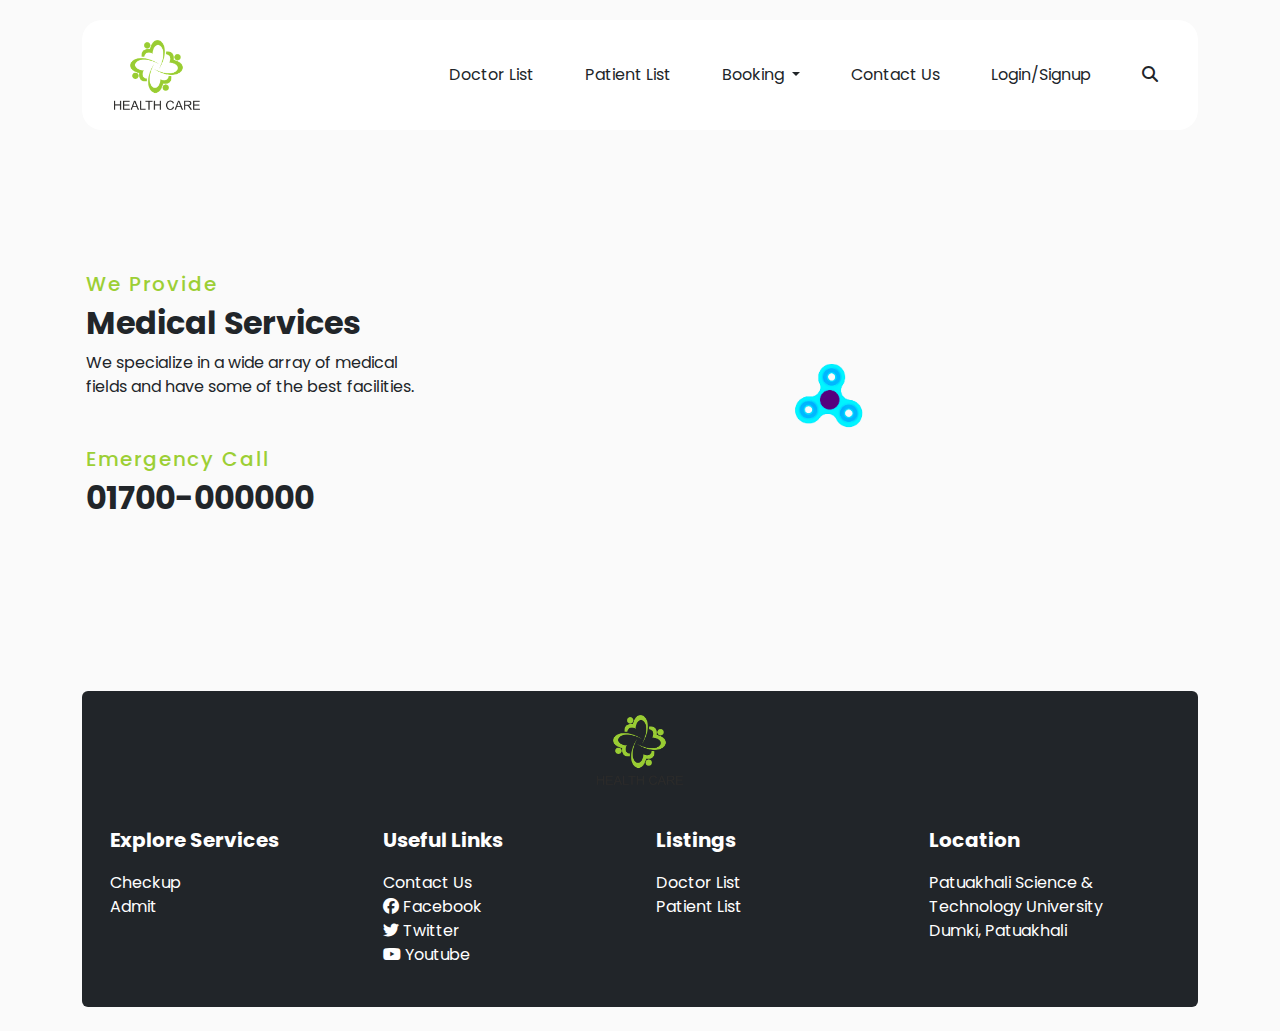
<file: contact.html>
<!doctype html>
<html lang="en">
  <head>
    <!-- Required meta tags -->
    <meta charset="utf-8">
    <meta name="viewport" content="width=device-width, initial-scale=1">

    <!-- Bootstrap CSS -->
    <link href="https://cdn.jsdelivr.net/npm/bootstrap@5.1.3/dist/css/bootstrap.min.css" rel="stylesheet">

    <!-- google fonts -->
    <link href="https://fonts.googleapis.com/css2?family=Poppins:wght@400;500;600;700;800;900&display=swap" rel="stylesheet">

    <!-- fontawesome -->
    <link rel="stylesheet" href="https://cdnjs.cloudflare.com/ajax/libs/font-awesome/6.1.1/css/all.min.css">

    <!-- style css -->
    <link rel="stylesheet" type="text/css" href="css/style.css">

    <title>Hello, world!</title>
  </head>
  <body>
    

     <!-- topbar -->
     <section class="topBar">
        <div class="container">
            <nav class="navbar navbar-expand-lg navbar-light bg-transparent">
                <div class="container-fluid">
                  <a class="navbar-brand" href="index.html">
                    <img src="img/logo.png" class="img-fluid logo" alt="">
                  </a>
                  <button class="navbar-toggler" type="button" data-bs-toggle="collapse" data-bs-target="#navbarSupportedContent" aria-controls="navbarSupportedContent" aria-expanded="false" aria-label="Toggle navigation">
                    <span class="navbar-toggler-icon"></span>
                  </button>
                  <div class="collapse navbar-collapse" id="navbarSupportedContent">
                    <ul class="navbar-nav ms-auto mb-2 mb-lg-0">
                      
                      <li class="nav-item">
                        <a class="nav-link text-dark" href="dr-list.php">
                            Doctor List
                        </a>
                      </li>
                      <li class="nav-item">
                        <a class="nav-link text-dark" href="patient-list.php">
                            Patient List
                        </a>
                      </li>
                      <li class="nav-item dropdown">
                        <a class="nav-link dropdown-toggle text-dark" href="#" id="navbarDropdown" role="button" data-bs-toggle="dropdown" aria-expanded="false">
                          Booking
                        </a>
                        <ul class="dropdown-menu" aria-labelledby="navbarDropdown">
                          <li><a class="dropdown-item" href="checkup.html">Regular Checkup</a></li>
                          <li><a class="dropdown-item" href="admit.html">Admit</a></li>
                        </ul>
                      </li>
                      <li class="nav-item">
                        <a class="nav-link text-dark" href="contact.html">
                         Contact Us
                        </a>
                      </li>
                      <li class="nav-item">
                        <a class="nav-link text-dark" href="login-signup.html">
                         Login/Signup
                        </a>
                      </li>
                      <li class="nav-item">
                        <a class="nav-link text-dark" href="search.html">
                         <i class="fa fa-search"></i>
                        </a>
                      </li>
                    </ul>
                  </div>
                </div>
              </nav>
        </div>
    </section>
    <!-- topbar -->


     <!-- we offer -->
     <section class="weOffer py-4">
        <div class="container">
            <div class="row">
                <div class="col-md-4 p-3 m-auto">
                    <h3 class="ls-2 text-success fs-20">We Provide</h3>
                    <h2 class="fw-bold">Medical Services</h2>
                    <p>
                        We specialize in a wide array of medical fields and have some of the best facilities.
                    </p>

                    <div class="mt-5">
                        <h3 class="ls-2 text-success fs-20">Emergency Call</h3>
                        <a href="tel:01700-000000" class="text-dark text-decoration-none">
                            <h2 class="fw-bold">01700-000000</h2>
                        </a>
                    </div>
                </div>
                <div class="col-md-8 p-3 m-auto">
                    <iframe src="https://www.google.com/maps/embed?pb=!1m18!1m12!1m3!1d3687.064012277904!2d90.38033291475843!3d22.46422868523864!2m3!1f0!2f0!3f0!3m2!1i1024!2i768!4f13.1!3m3!1m2!1s0x30aacf2fe39e501f%3A0xec70c954a51b0386!2sPatuakhali%20Science%20%26%20Technology%20University%20(PSTU)!5e0!3m2!1sen!2sbd!4v1655661966048!5m2!1sen!2sbd" id="locMap" height="450" style="border:0;" allowfullscreen="" loading="lazy" referrerpolicy="no-referrer-when-downgrade"></iframe>
                </div>
            </div>
        </div>
    </section>
    <!-- we offer -->
    


    <!-- footer  -->
    <section class="footer py-4">
        <div class="container">
            <div class="card border-0 bg-dark">
                <div class="card-body p-4">
                    <div class="text-center">
                        <a href="" class="">
                            <img src="img/logo.png" class="img-fluid logo" alt="">
                        </a>
                    </div>
                    <div class="row mt-4">
                        <div class="col-md-3 p-3">
                            <p class="fs-20 text-white fw-bold">
                                Explore Services
                            </p>
                            <ul class="list-unstyled m-0 p-0">
                                <li>
                                    <a href="" class="text-white">
                                        Checkup
                                    </a>
                                </li>
                                <li>
                                    <a href="" class="text-white">
                                        Admit
                                    </a>
                                </li>
                            </ul>
                        </div>
                        <div class="col-md-3 p-3">
                            <p class="fs-20 text-white fw-bold">
                                Useful Links
                            </p>
                            <ul class="list-unstyled m-0 p-0">
                                <li>
                                    <a href="" class="text-white">
                                        Contact Us
                                    </a>
                                </li>
                                <li>
                                    <a href="" class="text-white">
                                       <i class="fab fa-facebook"></i> Facebook
                                    </a>
                                </li>
                                <li>
                                    <a href="" class="text-white">
                                       <i class="fab fa-twitter"></i> Twitter
                                    </a>
                                </li>
                                <li>
                                    <a href="" class="text-white">
                                      <i class="fab fa-youtube"></i>  Youtube
                                    </a>
                                </li>
                            </ul>
                        </div>
                        <div class="col-md-3 p-3">
                            <p class="fs-20 text-white fw-bold">
                                Listings
                            </p>
                            <ul class="list-unstyled m-0 p-0">
                                <li>
                                    <a href="" class="text-white">
                                        Doctor List
                                    </a>
                                </li>
                                <li>
                                    <a href="" class="text-white">
                                        Patient List
                                    </a>
                                </li>
                            </ul>
                        </div>
                        <div class="col-md-3 p-3">
                            <p class="fs-20 text-white fw-bold">
                                Location
                            </p>
                            <ul class="list-unstyled m-0 p-0">
                                <li class="text-white">
                                    Patuakhali Science & Technology University
                                </li>
                                <li class="text-white">
                                   Dumki, Patuakhali
                                </li>
                            </ul>
                        </div>
                        
                    </div>
                </div>
            </div>
        </div>
    </section>
    <!-- footer  -->
    


    <!-- jQuery -->
    <script src="https://code.jquery.com/jquery-3.6.0.min.js"></script>

    <!-- Bootstrap Bundle with Popper -->
    <script src="https://cdn.jsdelivr.net/npm/bootstrap@5.1.3/dist/js/bootstrap.bundle.min.js"></script>

    <!-- main js -->
    <script src="js/main.js"></script>
  </body>
</html>
</file>
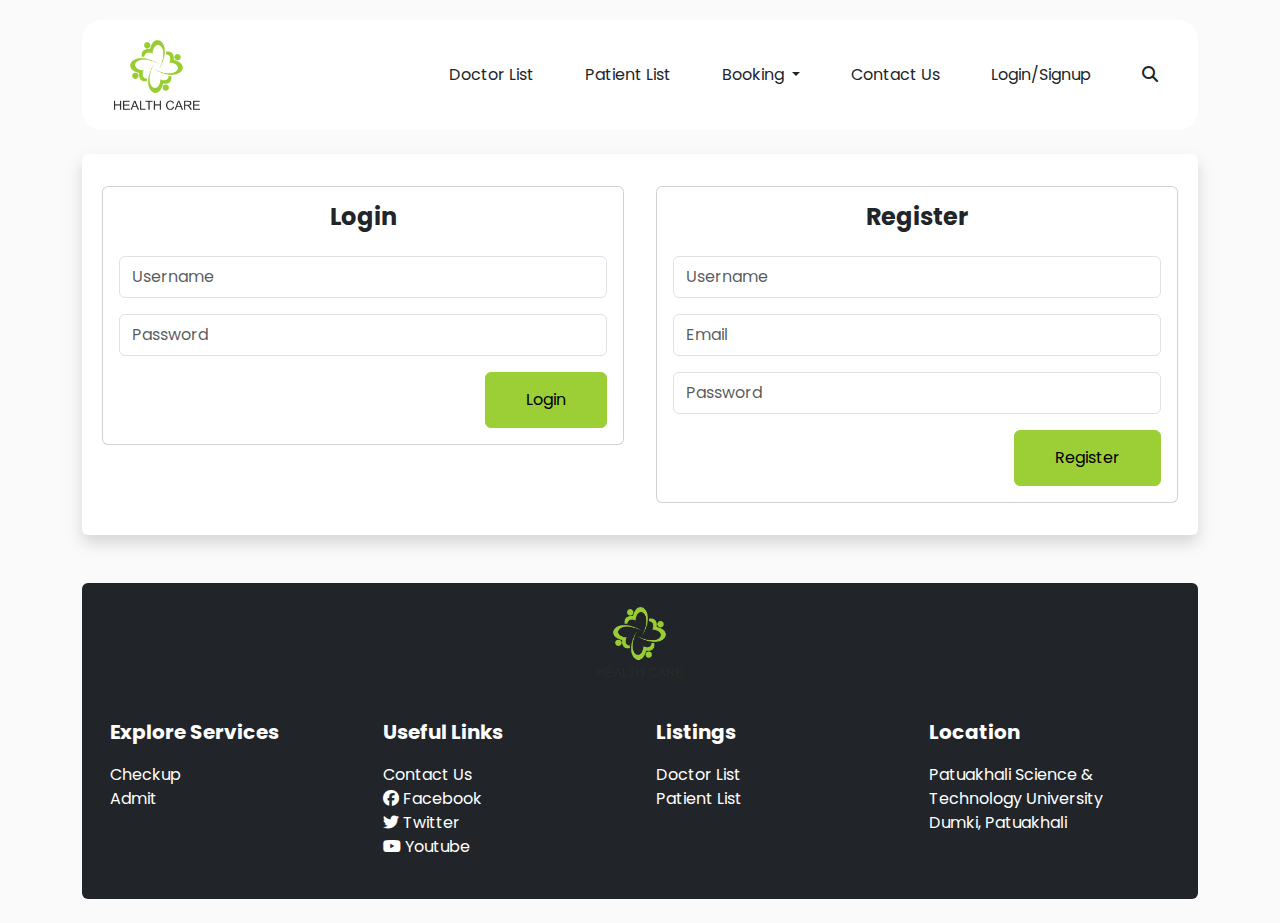
<file: login-signup.html>
<!doctype html>
<html lang="en">
  <head>
    <!-- Required meta tags -->
    <meta charset="utf-8">
    <meta name="viewport" content="width=device-width, initial-scale=1">

    <!-- Bootstrap CSS -->
    <link href="https://cdn.jsdelivr.net/npm/bootstrap@5.1.3/dist/css/bootstrap.min.css" rel="stylesheet">

    <!-- google fonts -->
    <link href="https://fonts.googleapis.com/css2?family=Poppins:wght@400;500;600;700;800;900&display=swap" rel="stylesheet">

    <!-- fontawesome -->
    <link rel="stylesheet" href="https://cdnjs.cloudflare.com/ajax/libs/font-awesome/6.1.1/css/all.min.css">

    <!-- style css -->
    <link rel="stylesheet" href="css/style.css">

    <title>Hello, world!</title>
  </head>
  <body>
    

     <!-- topbar -->
     <section class="topBar">
        <div class="container">
            <nav class="navbar navbar-expand-lg navbar-light bg-transparent">
                <div class="container-fluid">
                  <a class="navbar-brand" href="index.html">
                    <img src="img/logo.png" class="img-fluid logo" alt="">
                  </a>
                  <button class="navbar-toggler" type="button" data-bs-toggle="collapse" data-bs-target="#navbarSupportedContent" aria-controls="navbarSupportedContent" aria-expanded="false" aria-label="Toggle navigation">
                    <span class="navbar-toggler-icon"></span>
                  </button>
                  <div class="collapse navbar-collapse" id="navbarSupportedContent">
                    <ul class="navbar-nav ms-auto mb-2 mb-lg-0">
                      
                      <li class="nav-item">
                        <a class="nav-link text-dark" href="dr-list.php">
                            Doctor List
                        </a>
                      </li>
                      <li class="nav-item">
                        <a class="nav-link text-dark" href="patient-list.php">
                            Patient List
                        </a>
                      </li>
                      <li class="nav-item dropdown">
                        <a class="nav-link dropdown-toggle text-dark" href="#" id="navbarDropdown" role="button" data-bs-toggle="dropdown" aria-expanded="false">
                          Booking
                        </a>
                        <ul class="dropdown-menu" aria-labelledby="navbarDropdown">
                          <li><a class="dropdown-item" href="checkup.html">Regular Checkup</a></li>
                          <li><a class="dropdown-item" href="admit.html">Admit</a></li>
                        </ul>
                      </li>
                      <li class="nav-item">
                        <a class="nav-link text-dark" href="contact.html">
                         Contact Us
                        </a>
                      </li>
                      <li class="nav-item">
                        <a class="nav-link text-dark" href="login-signup.html">
                         Login/Signup
                        </a>
                      </li>
                      <li class="nav-item">
                        <a class="nav-link text-dark" href="search.html">
                         <i class="fa fa-search"></i>
                        </a>
                      </li>
                    </ul>
                  </div>
                </div>
              </nav>
        </div>
    </section>
    <!-- topbar -->



    <!-- login signup card -->
    <section class="loginsignup py-4">
        <div class="container">
            <div class="card border-0 shadow">
                <div class="card-body">
                    <div class="row">
                        <div class="col-md-6 p-3">
                            <div class="card p-3">
                                <div class="text-center">
                                    <h4 class="fw-bold">Login</h4>
                                </div>
                                <form action="php/login.php" method="post">
                                    <input type="text" class="form-control my-3 py-2" placeholder="Username" name="username" id="" required>
                                    <input type="password" class="form-control my-3 py-2" placeholder="Password" name="password" id="" required>
                                    <button class="btn btn-success d-block ms-auto">Login</button>
                                </form>
                            </div>
                        </div>
                        <div class="col-md-6 p-3">
                            <div class="card p-3">
                                <div class="text-center">
                                    <h4 class="fw-bold">Register</h4>
                                </div>
                                <form action="php/register.php" method="post">
                                    <input type="text" class="form-control my-3 py-2" name="username" placeholder="Username" name="" id="" required>
                                    <input type="email" class="form-control my-3 py-2" name="email" placeholder="Email" name="" id="" required>
                                    <input type="password" class="form-control my-3 py-2" name="password" placeholder="Password" name="" id="" required>
                                    <button class="btn btn-success d-block ms-auto" name="register">Register</button>
                                </form>
                            </div>
                        </div>
                    </div>
                </div>
            </div>
        </div>
    </section>
    <!-- login signup card -->
    


    <!-- footer  -->
    <section class="footer py-4">
        <div class="container">
            <div class="card border-0 bg-dark">
                <div class="card-body p-4">
                    <div class="text-center">
                        <a href="" class="">
                            <img src="img/logo.png" class="img-fluid logo" alt="">
                        </a>
                    </div>
                    <div class="row mt-4">
                        <div class="col-md-3 p-3">
                            <p class="fs-20 text-white fw-bold">
                                Explore Services
                            </p>
                            <ul class="list-unstyled m-0 p-0">
                                <li>
                                    <a href="" class="text-white">
                                        Checkup
                                    </a>
                                </li>
                                <li>
                                    <a href="" class="text-white">
                                        Admit
                                    </a>
                                </li>
                            </ul>
                        </div>
                        <div class="col-md-3 p-3">
                            <p class="fs-20 text-white fw-bold">
                                Useful Links
                            </p>
                            <ul class="list-unstyled m-0 p-0">
                                <li>
                                    <a href="" class="text-white">
                                        Contact Us
                                    </a>
                                </li>
                                <li>
                                    <a href="" class="text-white">
                                       <i class="fab fa-facebook"></i> Facebook
                                    </a>
                                </li>
                                <li>
                                    <a href="" class="text-white">
                                       <i class="fab fa-twitter"></i> Twitter
                                    </a>
                                </li>
                                <li>
                                    <a href="" class="text-white">
                                      <i class="fab fa-youtube"></i>  Youtube
                                    </a>
                                </li>
                            </ul>
                        </div>
                        <div class="col-md-3 p-3">
                            <p class="fs-20 text-white fw-bold">
                                Listings
                            </p>
                            <ul class="list-unstyled m-0 p-0">
                                <li>
                                    <a href="" class="text-white">
                                        Doctor List
                                    </a>
                                </li>
                                <li>
                                    <a href="" class="text-white">
                                        Patient List
                                    </a>
                                </li>
                            </ul>
                        </div>
                        <div class="col-md-3 p-3">
                            <p class="fs-20 text-white fw-bold">
                                Location
                            </p>
                            <ul class="list-unstyled m-0 p-0">
                                <li class="text-white">
                                    Patuakhali Science & Technology University
                                </li>
                                <li class="text-white">
                                   Dumki, Patuakhali
                                </li>
                            </ul>
                        </div>
                        
                    </div>
                </div>
            </div>
        </div>
    </section>
    <!-- footer  -->
    


    <!-- jQuery -->
    <script src="https://code.jquery.com/jquery-3.6.0.min.js"></script>

    <!-- Bootstrap Bundle with Popper -->
    <script src="https://cdn.jsdelivr.net/npm/bootstrap@5.1.3/dist/js/bootstrap.bundle.min.js"></script>

    <!-- main js -->
    <script src="js/main.js"></script>
  </body>
</html>
</file>
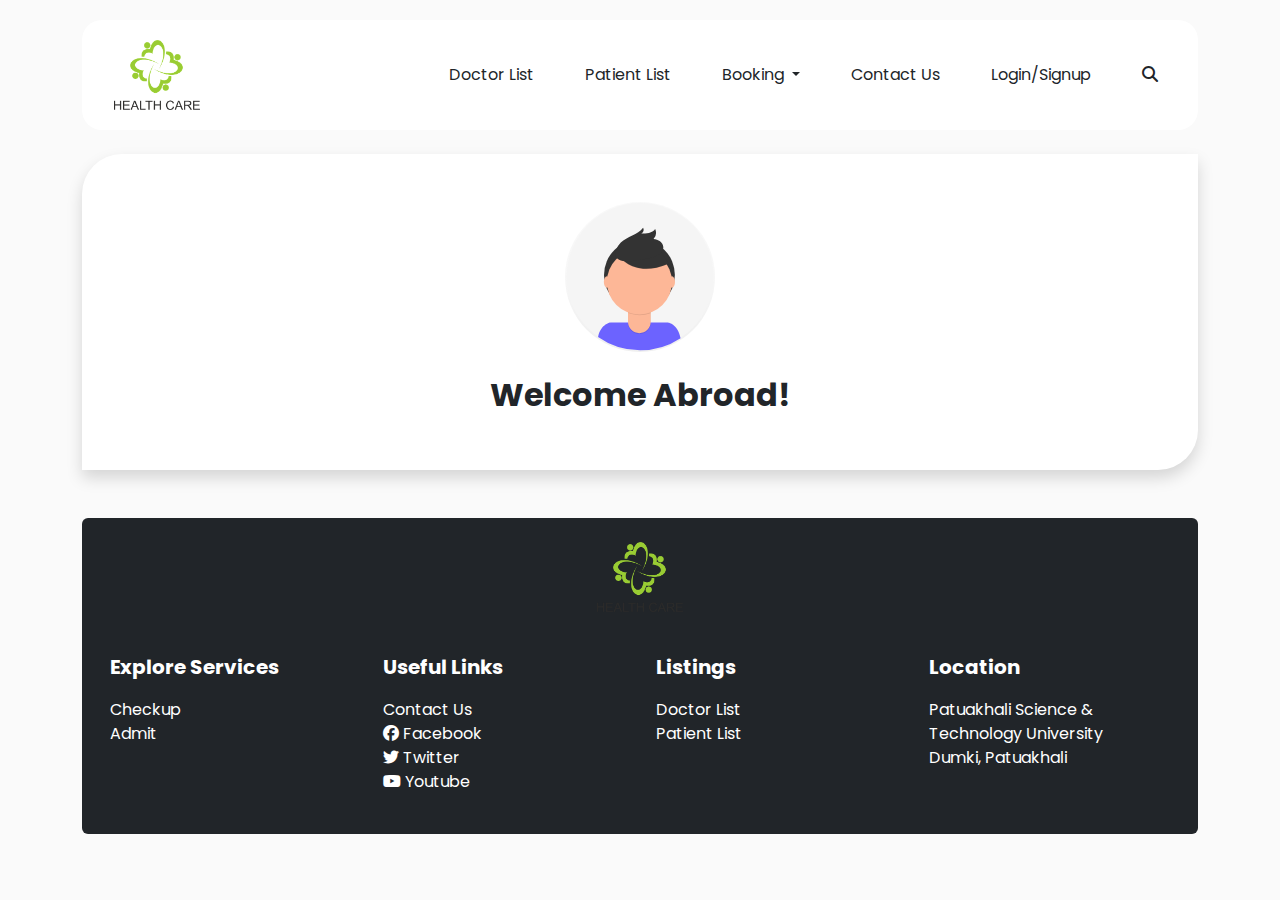
<file: profile.html>
<!doctype html>
<html lang="en">
  <head>
    <!-- Required meta tags -->
    <meta charset="utf-8">
    <meta name="viewport" content="width=device-width, initial-scale=1">

    <!-- Bootstrap CSS -->
    <link href="https://cdn.jsdelivr.net/npm/bootstrap@5.1.3/dist/css/bootstrap.min.css" rel="stylesheet">

    <!-- google fonts -->
    <link href="https://fonts.googleapis.com/css2?family=Poppins:wght@400;500;600;700;800;900&display=swap" rel="stylesheet">

    <!-- fontawesome -->
    <link rel="stylesheet" href="https://cdnjs.cloudflare.com/ajax/libs/font-awesome/6.1.1/css/all.min.css">

    <!-- style css -->
    <link rel="stylesheet" href="css/style.css">

    <title>Hello, world!</title>
  </head>
  <body>
    

    <!-- topbar -->
    <section class="topBar">
        <div class="container">
            <nav class="navbar navbar-expand-lg navbar-light bg-transparent">
                <div class="container-fluid">
                  <a class="navbar-brand" href="index.html">
                    <img src="img/logo.png" class="img-fluid logo" alt="">
                  </a>
                  <button class="navbar-toggler" type="button" data-bs-toggle="collapse" data-bs-target="#navbarSupportedContent" aria-controls="navbarSupportedContent" aria-expanded="false" aria-label="Toggle navigation">
                    <span class="navbar-toggler-icon"></span>
                  </button>
                  <div class="collapse navbar-collapse" id="navbarSupportedContent">
                    <ul class="navbar-nav ms-auto mb-2 mb-lg-0">
                      
                      <li class="nav-item">
                        <a class="nav-link text-dark" href="dr-list.php">
                            Doctor List
                        </a>
                      </li>
                      <li class="nav-item">
                        <a class="nav-link text-dark" href="patient-list.php">
                            Patient List
                        </a>
                      </li>
                      <li class="nav-item dropdown">
                        <a class="nav-link dropdown-toggle text-dark" href="#" id="navbarDropdown" role="button" data-bs-toggle="dropdown" aria-expanded="false">
                          Booking
                        </a>
                        <ul class="dropdown-menu" aria-labelledby="navbarDropdown">
                          <li><a class="dropdown-item" href="checkup.html">Regular Checkup</a></li>
                          <li><a class="dropdown-item" href="admit.html">Admit</a></li>
                        </ul>
                      </li>
                      <li class="nav-item">
                        <a class="nav-link text-dark" href="contact.html">
                         Contact Us
                        </a>
                      </li>
                      <li class="nav-item">
                        <a class="nav-link text-dark" href="login-signup.html">
                         Login/Signup
                        </a>
                      </li>
                      <li class="nav-item">
                        <a class="nav-link text-dark" href="search.html">
                         <i class="fa fa-search"></i>
                        </a>
                      </li>
                    </ul>
                  </div>
                </div>
              </nav>
        </div>
    </section>
    <!-- topbar -->



    <!-- profile -->
    <section class="profile py-4">
        <div class="container">
            <div class="card border-0 shadow rounded">
                <div class="card-body p-5">
                    <div class="text-center">
                        <img src="img/avatar.svg" class="img-fluid avatar mb-4" alt="">
                        <h2 class="fw-bold">
                            Welcome Abroad!
                        </h2>
                    </div>
                </div>
            </div>
        </div>
    </section>
    <!-- profile -->

    <!-- footer  -->
    <section class="footer py-4">
        <div class="container">
            <div class="card border-0 bg-dark">
                <div class="card-body p-4">
                    <div class="text-center">
                        <a href="" class="">
                            <img src="img/logo.png" class="img-fluid logo" alt="">
                        </a>
                    </div>
                    <div class="row mt-4">
                        <div class="col-md-3 p-3">
                            <p class="fs-20 text-white fw-bold">
                                Explore Services
                            </p>
                            <ul class="list-unstyled m-0 p-0">
                                <li>
                                    <a href="" class="text-white">
                                        Checkup
                                    </a>
                                </li>
                                <li>
                                    <a href="" class="text-white">
                                        Admit
                                    </a>
                                </li>
                            </ul>
                        </div>
                        <div class="col-md-3 p-3">
                            <p class="fs-20 text-white fw-bold">
                                Useful Links
                            </p>
                            <ul class="list-unstyled m-0 p-0">
                                <li>
                                    <a href="" class="text-white">
                                        Contact Us
                                    </a>
                                </li>
                                <li>
                                    <a href="" class="text-white">
                                       <i class="fab fa-facebook"></i> Facebook
                                    </a>
                                </li>
                                <li>
                                    <a href="" class="text-white">
                                       <i class="fab fa-twitter"></i> Twitter
                                    </a>
                                </li>
                                <li>
                                    <a href="" class="text-white">
                                      <i class="fab fa-youtube"></i>  Youtube
                                    </a>
                                </li>
                            </ul>
                        </div>
                        <div class="col-md-3 p-3">
                            <p class="fs-20 text-white fw-bold">
                                Listings
                            </p>
                            <ul class="list-unstyled m-0 p-0">
                                <li>
                                    <a href="" class="text-white">
                                        Doctor List
                                    </a>
                                </li>
                                <li>
                                    <a href="" class="text-white">
                                        Patient List
                                    </a>
                                </li>
                            </ul>
                        </div>
                        <div class="col-md-3 p-3">
                            <p class="fs-20 text-white fw-bold">
                                Location
                            </p>
                            <ul class="list-unstyled m-0 p-0">
                                <li class="text-white">
                                    Patuakhali Science & Technology University
                                </li>
                                <li class="text-white">
                                   Dumki, Patuakhali
                                </li>
                            </ul>
                        </div>
                        
                    </div>
                </div>
            </div>
        </div>
    </section>
    <!-- footer  -->


    <!-- jQuery -->
    <script src="https://code.jquery.com/jquery-3.6.0.min.js"></script>

    <!-- Bootstrap Bundle with Popper -->
    <script src="https://cdn.jsdelivr.net/npm/bootstrap@5.1.3/dist/js/bootstrap.bundle.min.js"></script>

    <!-- main js -->
    <script src="js/main.js"></script>
  </body>
</html>
</file>
<file: css/style.css>
*{
    font-family: 'Poppins', sans-serif;
}
.img-fluid.logo {
	height: 70px;
}
@media screen and (min-width: 992px){
    .nav-item {
        padding-left: 35px;
    }
}
body {
	background: #FAFAFA !important;
}
.navbar.navbar-expand-lg.navbar-light.bg-transparent {
	background: white !important;
	margin-top: 20px;
	border-radius: 20px;
	padding-left: 20px;
	padding-right: 20px;
	padding-top: 15px;
	padding-bottom: 15px;
}
.card.border-0.hc-card img {
	height: 650px;
	object-fit: cover;
	object-position: center;
}
.btn-success{
    background-color: #9CCF35 !important;
    border-color: #9CCF35 !important;
    color: black !important;
}
.btn{
    padding: 15px 40px;
}
.text-success{
    color: #9CCF35 !important;
}
.card.border-0.hc-card.position-relative .card-body {
	position: absolute;
	top: 0;
	left: 0;
	width: 50%;
	background: rgba(255,255,255,0.9);
	height: 100%;
	display: flex;
	flex-direction: column;
	justify-content: center;
	align-items: center;
	padding: 90px;
	text-align: center;
}
.fs-20{
    font-size: 20px;
}
.ls-2{
    letter-spacing: 2px;
}
.card.border-0.hc-card.position-relative {
	border-radius: 200px 0 200px 0 !important;
	overflow: hidden;
}
.line{
    width: 150px;
    height: 3px;
    background-color: #9CCF35 !important;
    margin: auto !important;
}
.rounded {
	border-radius: 40px 0 40px 0 !important;
}
.rounded .card-body img{
    border-radius: 25px 0 25px 0 !important;
}
a{
    text-decoration: none !important;
}
svg {
	height: 50px;
    margin-bottom: 20px;
}
.fs-14{
    font-size: 14px;
}
.card:hover svg{
    animation: grow 1s infinite linear;
}
@keyframes grow{
    0%{
        transform: scale(1);
    }
    50%{
        transform: scale(1.2);
    }
    100%{
        transform: scale(1);
    }
}
.card.border-0.shadow.rounded.h-100 {
	height: 225px !important;
}
.card.border-0.shadow.rounded.h-100 .card-body {
	display: flex;
	justify-content: center;
	align-items: center;
}

/* admin */
.admin-wrapper{
	height: 100vh;
	width: 100%;
	display: flex;
	justify-self: center;
	align-items: center;
	justify-content: center;
}
.admin-wrapper .card{
	width: 60%;
}
.addmin-cards.py-4 .card {
	height: 550px;
	overflow: hidden;
}
.card-body.pos-abs {
	position: absolute;
	/* top: -; */
	top: 0;
	left: 0;
	height: 100%;
	width: 100%;
	background: rgba(255,255,255,0.8);
	display: flex;
	flex-direction: column;
	justify-content: center;
	align-items: center;
}
.notifications {
	position: absolute;
	z-index: 1000;
	right: 10px;
	top: 10px;
}
.bg-success{
	background-color: #9CCF35 !important;
}
.notifications li {
	padding: 10px 30px;
	border-radius: 10px;
}
.navbar-expand-lg .navbar-nav .dropdown-menu {
	position: absolute;
	z-index: 1000000;
}
textarea{
	resize: unset;
}
.btn{
	outline: unset !important;
	box-shadow: unset !important;
}
#locMap{
	width: 100%;
	background-image: url("../img/loader.gif");
	background-size: 100px;
	background-position: center;
	background-repeat: no-repeat;
}
.avatar{
	height: 150px;
}
.line.ms-auto.me-0 {
    margin-right: 0 !important;
    margin-top: 5px !important;
    height: 2px;
    margin-bottom: 5px !important;
}
button.btn.btn-success.d-block.ms-auto.text-success.bg-transparent {
    border: none;
    background: transparent !important;
}
</file>
